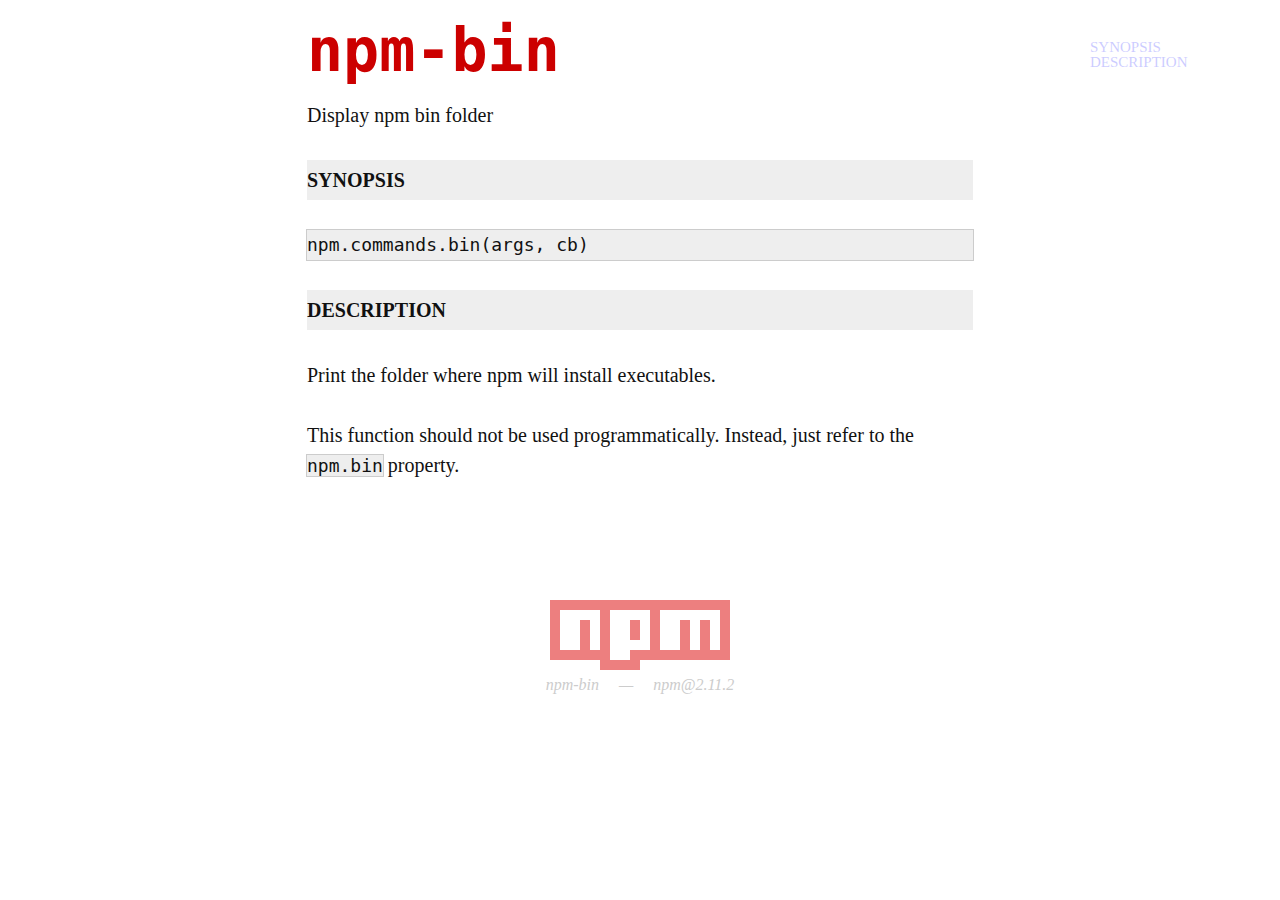
<file: node-v0.12.6-darwin-x64/lib/node_modules/npm/html/doc/api/npm-bin.html>
<!doctype html>
<html>
  <title>npm-bin</title>
  <meta http-equiv="content-type" value="text/html;utf-8">
  <link rel="stylesheet" type="text/css" href="../../static/style.css">
  <link rel="canonical" href="https://www.npmjs.org/doc/api/npm-bin.html">
  <script async=true src="../../static/toc.js"></script>

  <body>
    <div id="wrapper">

<h1><a href="../api/npm-bin.html">npm-bin</a></h1> <p>Display npm bin folder</p>
<h2 id="synopsis">SYNOPSIS</h2>
<pre><code>npm.commands.bin(args, cb)
</code></pre><h2 id="description">DESCRIPTION</h2>
<p>Print the folder where npm will install executables.</p>
<p>This function should not be used programmatically.  Instead, just refer
to the <code>npm.bin</code> property.</p>

</div>

<table border=0 cellspacing=0 cellpadding=0 id=npmlogo>
<tr><td style="width:180px;height:10px;background:rgb(237,127,127)" colspan=18>&nbsp;</td></tr>
<tr><td rowspan=4 style="width:10px;height:10px;background:rgb(237,127,127)">&nbsp;</td><td style="width:40px;height:10px;background:#fff" colspan=4>&nbsp;</td><td style="width:10px;height:10px;background:rgb(237,127,127)" rowspan=4>&nbsp;</td><td style="width:40px;height:10px;background:#fff" colspan=4>&nbsp;</td><td rowspan=4 style="width:10px;height:10px;background:rgb(237,127,127)">&nbsp;</td><td colspan=6 style="width:60px;height:10px;background:#fff">&nbsp;</td><td style="width:10px;height:10px;background:rgb(237,127,127)" rowspan=4>&nbsp;</td></tr>
<tr><td colspan=2 style="width:20px;height:30px;background:#fff" rowspan=3>&nbsp;</td><td style="width:10px;height:10px;background:rgb(237,127,127)" rowspan=3>&nbsp;</td><td style="width:10px;height:10px;background:#fff" rowspan=3>&nbsp;</td><td style="width:20px;height:10px;background:#fff" rowspan=4 colspan=2>&nbsp;</td><td style="width:10px;height:20px;background:rgb(237,127,127)" rowspan=2>&nbsp;</td><td style="width:10px;height:10px;background:#fff" rowspan=3>&nbsp;</td><td style="width:20px;height:10px;background:#fff" rowspan=3 colspan=2>&nbsp;</td><td style="width:10px;height:10px;background:rgb(237,127,127)" rowspan=3>&nbsp;</td><td style="width:10px;height:10px;background:#fff" rowspan=3>&nbsp;</td><td style="width:10px;height:10px;background:rgb(237,127,127)" rowspan=3>&nbsp;</td></tr>
<tr><td style="width:10px;height:10px;background:#fff" rowspan=2>&nbsp;</td></tr>
<tr><td style="width:10px;height:10px;background:#fff">&nbsp;</td></tr>
<tr><td style="width:60px;height:10px;background:rgb(237,127,127)" colspan=6>&nbsp;</td><td colspan=10 style="width:10px;height:10px;background:rgb(237,127,127)">&nbsp;</td></tr>
<tr><td colspan=5 style="width:50px;height:10px;background:#fff">&nbsp;</td><td style="width:40px;height:10px;background:rgb(237,127,127)" colspan=4>&nbsp;</td><td style="width:90px;height:10px;background:#fff" colspan=9>&nbsp;</td></tr>
</table>
<p id="footer">npm-bin &mdash; npm@2.11.2</p>
</file>
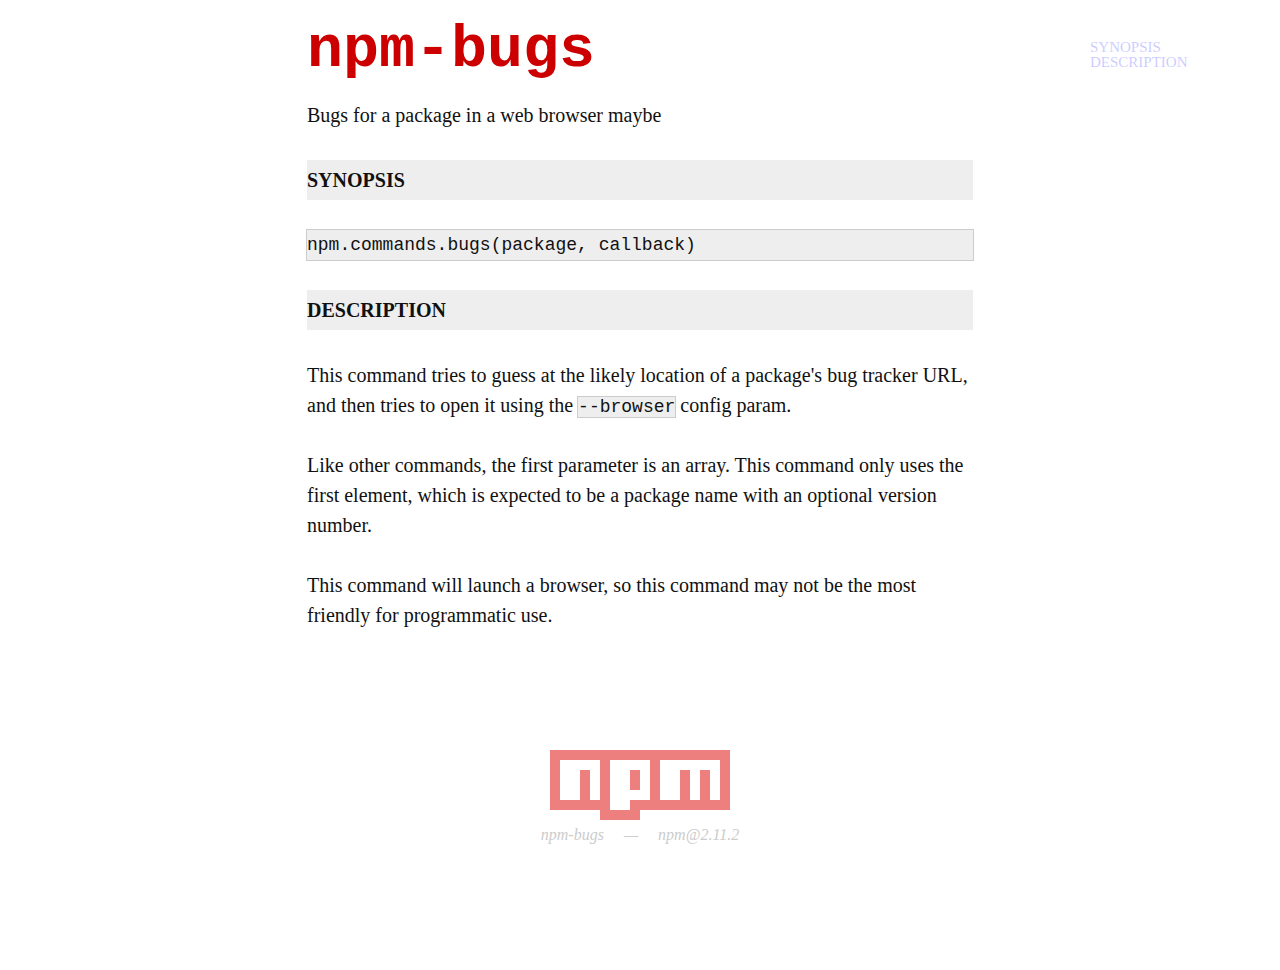
<file: node-v0.12.6-darwin-x64/lib/node_modules/npm/html/doc/api/npm-bugs.html>
<!doctype html>
<html>
  <title>npm-bugs</title>
  <meta http-equiv="content-type" value="text/html;utf-8">
  <link rel="stylesheet" type="text/css" href="../../static/style.css">
  <link rel="canonical" href="https://www.npmjs.org/doc/api/npm-bugs.html">
  <script async=true src="../../static/toc.js"></script>

  <body>
    <div id="wrapper">

<h1><a href="../api/npm-bugs.html">npm-bugs</a></h1> <p>Bugs for a package in a web browser maybe</p>
<h2 id="synopsis">SYNOPSIS</h2>
<pre><code>npm.commands.bugs(package, callback)
</code></pre><h2 id="description">DESCRIPTION</h2>
<p>This command tries to guess at the likely location of a package&#39;s
bug tracker URL, and then tries to open it using the <code>--browser</code>
config param.</p>
<p>Like other commands, the first parameter is an array. This command only
uses the first element, which is expected to be a package name with an
optional version number.</p>
<p>This command will launch a browser, so this command may not be the most
friendly for programmatic use.</p>

</div>

<table border=0 cellspacing=0 cellpadding=0 id=npmlogo>
<tr><td style="width:180px;height:10px;background:rgb(237,127,127)" colspan=18>&nbsp;</td></tr>
<tr><td rowspan=4 style="width:10px;height:10px;background:rgb(237,127,127)">&nbsp;</td><td style="width:40px;height:10px;background:#fff" colspan=4>&nbsp;</td><td style="width:10px;height:10px;background:rgb(237,127,127)" rowspan=4>&nbsp;</td><td style="width:40px;height:10px;background:#fff" colspan=4>&nbsp;</td><td rowspan=4 style="width:10px;height:10px;background:rgb(237,127,127)">&nbsp;</td><td colspan=6 style="width:60px;height:10px;background:#fff">&nbsp;</td><td style="width:10px;height:10px;background:rgb(237,127,127)" rowspan=4>&nbsp;</td></tr>
<tr><td colspan=2 style="width:20px;height:30px;background:#fff" rowspan=3>&nbsp;</td><td style="width:10px;height:10px;background:rgb(237,127,127)" rowspan=3>&nbsp;</td><td style="width:10px;height:10px;background:#fff" rowspan=3>&nbsp;</td><td style="width:20px;height:10px;background:#fff" rowspan=4 colspan=2>&nbsp;</td><td style="width:10px;height:20px;background:rgb(237,127,127)" rowspan=2>&nbsp;</td><td style="width:10px;height:10px;background:#fff" rowspan=3>&nbsp;</td><td style="width:20px;height:10px;background:#fff" rowspan=3 colspan=2>&nbsp;</td><td style="width:10px;height:10px;background:rgb(237,127,127)" rowspan=3>&nbsp;</td><td style="width:10px;height:10px;background:#fff" rowspan=3>&nbsp;</td><td style="width:10px;height:10px;background:rgb(237,127,127)" rowspan=3>&nbsp;</td></tr>
<tr><td style="width:10px;height:10px;background:#fff" rowspan=2>&nbsp;</td></tr>
<tr><td style="width:10px;height:10px;background:#fff">&nbsp;</td></tr>
<tr><td style="width:60px;height:10px;background:rgb(237,127,127)" colspan=6>&nbsp;</td><td colspan=10 style="width:10px;height:10px;background:rgb(237,127,127)">&nbsp;</td></tr>
<tr><td colspan=5 style="width:50px;height:10px;background:#fff">&nbsp;</td><td style="width:40px;height:10px;background:rgb(237,127,127)" colspan=4>&nbsp;</td><td style="width:90px;height:10px;background:#fff" colspan=9>&nbsp;</td></tr>
</table>
<p id="footer">npm-bugs &mdash; npm@2.11.2</p>
</file>
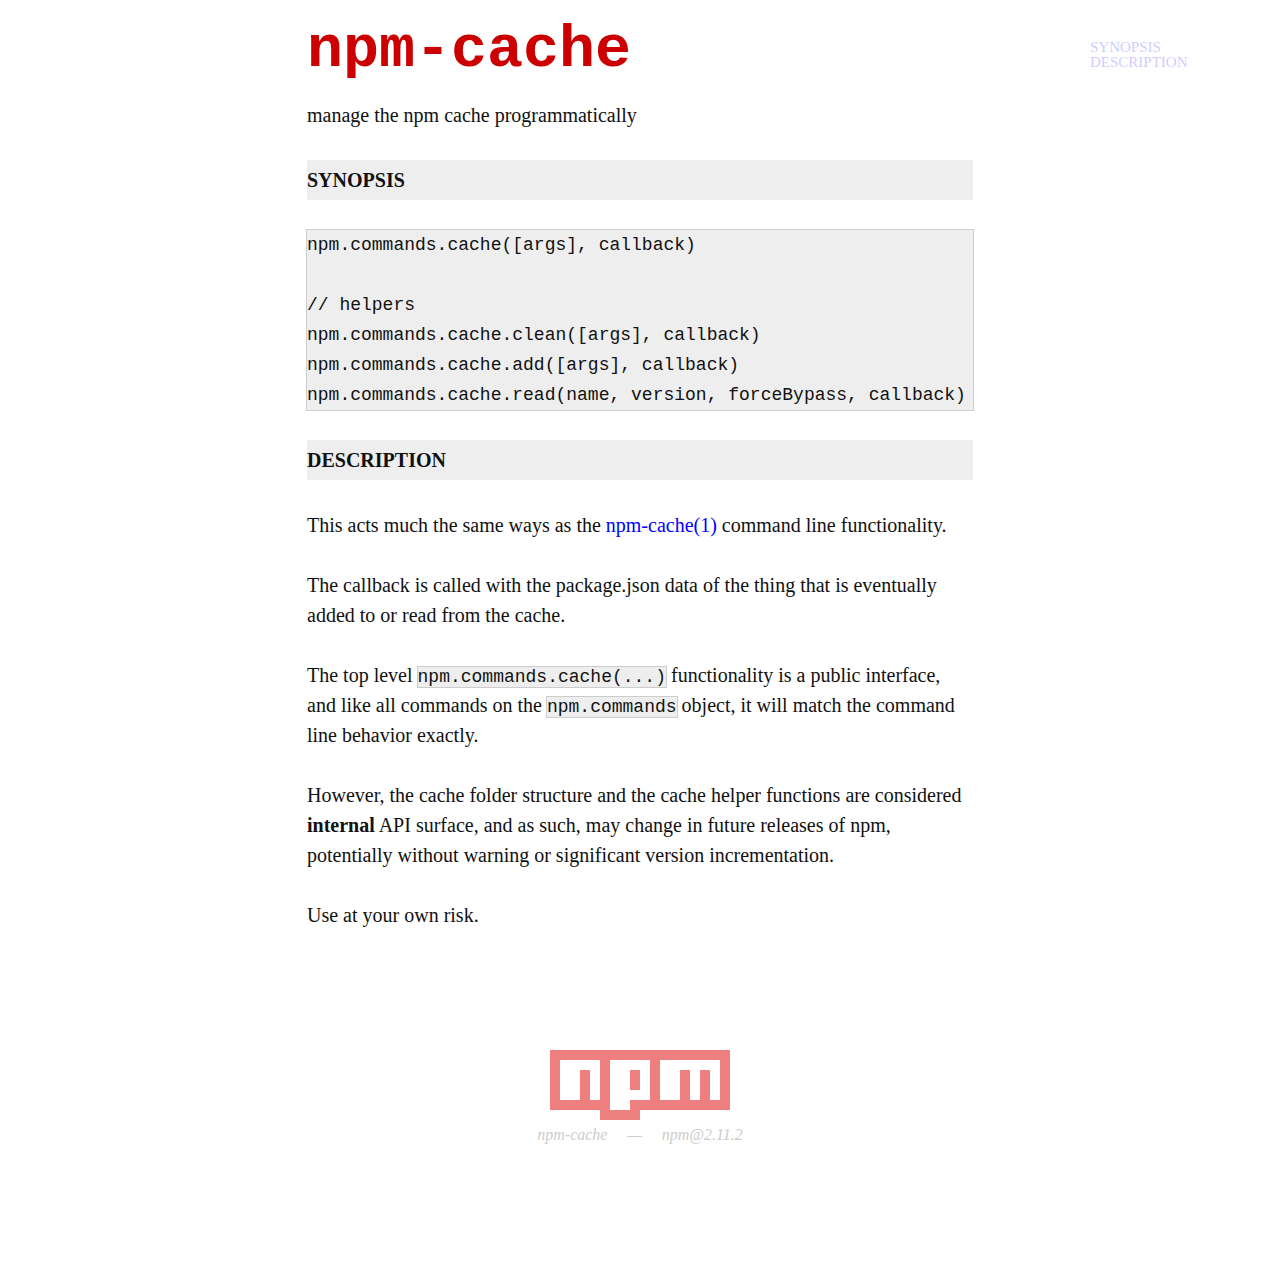
<file: node-v0.12.6-darwin-x64/lib/node_modules/npm/html/doc/api/npm-cache.html>
<!doctype html>
<html>
  <title>npm-cache</title>
  <meta http-equiv="content-type" value="text/html;utf-8">
  <link rel="stylesheet" type="text/css" href="../../static/style.css">
  <link rel="canonical" href="https://www.npmjs.org/doc/api/npm-cache.html">
  <script async=true src="../../static/toc.js"></script>

  <body>
    <div id="wrapper">

<h1><a href="../api/npm-cache.html">npm-cache</a></h1> <p>manage the npm cache programmatically</p>
<h2 id="synopsis">SYNOPSIS</h2>
<pre><code>npm.commands.cache([args], callback)

// helpers
npm.commands.cache.clean([args], callback)
npm.commands.cache.add([args], callback)
npm.commands.cache.read(name, version, forceBypass, callback)
</code></pre><h2 id="description">DESCRIPTION</h2>
<p>This acts much the same ways as the <a href="../cli/npm-cache.html"><a href="../cli/npm-cache.html">npm-cache(1)</a></a> command line
functionality.</p>
<p>The callback is called with the package.json data of the thing that is
eventually added to or read from the cache.</p>
<p>The top level <code>npm.commands.cache(...)</code> functionality is a public
interface, and like all commands on the <code>npm.commands</code> object, it will
match the command line behavior exactly.</p>
<p>However, the cache folder structure and the cache helper functions are
considered <strong>internal</strong> API surface, and as such, may change in future
releases of npm, potentially without warning or significant version
incrementation.</p>
<p>Use at your own risk.</p>

</div>

<table border=0 cellspacing=0 cellpadding=0 id=npmlogo>
<tr><td style="width:180px;height:10px;background:rgb(237,127,127)" colspan=18>&nbsp;</td></tr>
<tr><td rowspan=4 style="width:10px;height:10px;background:rgb(237,127,127)">&nbsp;</td><td style="width:40px;height:10px;background:#fff" colspan=4>&nbsp;</td><td style="width:10px;height:10px;background:rgb(237,127,127)" rowspan=4>&nbsp;</td><td style="width:40px;height:10px;background:#fff" colspan=4>&nbsp;</td><td rowspan=4 style="width:10px;height:10px;background:rgb(237,127,127)">&nbsp;</td><td colspan=6 style="width:60px;height:10px;background:#fff">&nbsp;</td><td style="width:10px;height:10px;background:rgb(237,127,127)" rowspan=4>&nbsp;</td></tr>
<tr><td colspan=2 style="width:20px;height:30px;background:#fff" rowspan=3>&nbsp;</td><td style="width:10px;height:10px;background:rgb(237,127,127)" rowspan=3>&nbsp;</td><td style="width:10px;height:10px;background:#fff" rowspan=3>&nbsp;</td><td style="width:20px;height:10px;background:#fff" rowspan=4 colspan=2>&nbsp;</td><td style="width:10px;height:20px;background:rgb(237,127,127)" rowspan=2>&nbsp;</td><td style="width:10px;height:10px;background:#fff" rowspan=3>&nbsp;</td><td style="width:20px;height:10px;background:#fff" rowspan=3 colspan=2>&nbsp;</td><td style="width:10px;height:10px;background:rgb(237,127,127)" rowspan=3>&nbsp;</td><td style="width:10px;height:10px;background:#fff" rowspan=3>&nbsp;</td><td style="width:10px;height:10px;background:rgb(237,127,127)" rowspan=3>&nbsp;</td></tr>
<tr><td style="width:10px;height:10px;background:#fff" rowspan=2>&nbsp;</td></tr>
<tr><td style="width:10px;height:10px;background:#fff">&nbsp;</td></tr>
<tr><td style="width:60px;height:10px;background:rgb(237,127,127)" colspan=6>&nbsp;</td><td colspan=10 style="width:10px;height:10px;background:rgb(237,127,127)">&nbsp;</td></tr>
<tr><td colspan=5 style="width:50px;height:10px;background:#fff">&nbsp;</td><td style="width:40px;height:10px;background:rgb(237,127,127)" colspan=4>&nbsp;</td><td style="width:90px;height:10px;background:#fff" colspan=9>&nbsp;</td></tr>
</table>
<p id="footer">npm-cache &mdash; npm@2.11.2</p>
</file>
<file: node-v0.12.6-darwin-x64/lib/node_modules/npm/html/static/style.css>
/* reset */
* {
    margin:0;
    padding:0;
    border:none;
    font-family:inherit;
    font-size:inherit;
    font-weight:inherit;
}
:target::before {
  content:" >>> ";
  position:absolute;
  display:block;
  opacity:0.5;
  color:#f00;
  margin:0 0 0 -2em;
}
abbr, acronym {
  border-bottom:1px dotted #aaa;
}
kbd, code, pre {
  font-family:monospace;
    margin:0;
    font-size:18px;
    line-height:24px;
  background:#eee;
  outline:1px solid #ccc;
}
kbd code, kbd pre, kbd kbd,
pre code, pre pre, pre kbd,
code code, code pre, code kbd { outline: none }
.dollar::before {
  content:"$ ";
  display:inline;
}
p, ul, ol, dl, pre {
    margin:30px 0;
    line-height:30px;
}
hr {
    margin:30px auto 29px;
    width:66%;
    height:1px;
    background:#aaa;
}
pre {
    display:block;
}
dd :first-child {
    margin-top:0;
}

body {
    quotes:"“" "”" "‘" "’";
    width:666px;
    margin:30px auto 120px;
    font-family:Times New Roman, serif;
    font-size:20px;
    background:#fff;
    line-height:30px;
    color:#111;
}

blockquote {
    position:relative;
    font-size:16px;
    line-height:30px;
    font-weight:bold;
    width:85%;
    margin:0 auto;
}
blockquote::before {
    font-size:90px;
    display:block;
    position:absolute;
    top:20px;
    right:100%;
    content:"“";
    padding-right:10px;
    color:#ccc;
}
.source cite::before {
    content:"— ";
}
.source {
    padding-left:20%;
    margin-top:30px;
}
.source cite span {
    font-style:normal;
}
blockquote p {
    margin-bottom:0;
}
.quote blockquote {
    font-weight:normal;
}

h1, h2, h3, h4, h5, h6, dt, #header {
  font-family:serif;
  font-size:20px;
  font-weight:bold;
}
h2 {
  background:#eee;
}
h1, h2 {
  line-height:40px;
}

i, em, cite {
    font-style:italic;
}
b, strong { 
    font-weight:bold;
}
i, em, cite, b, strong, small {
    line-height:28px;
}
small, .small, .small *, aside {
    font-style:italic;
    color:#669;
    font-size:18px;
}
small a, .small a {
    text-decoration:underline;
}
del {
    text-decoration:line-through;
}
ins {
    text-decoration:underline;
}
.alignright { display:block; float:right; margin-left:1em; }
.alignleft { display:block; float:left; margin-right:1em; }

q:before, q q q:before, q q q q q:before, q q q q q q q:before { content:"“"; }
q q:before, q q q q:before, q q q q q q:before, q q q q q q q q:before { content:"‘"; }
q:after, q q q:after, q q q q q:after, q q q q q q q:after { content:"”"; }
q q:after, q q q q:after, q q q q q q:after, q q q q q q q q:after { content:"’"; }

a { color:#00f; text-decoration:none; }
a:visited { color:#636; }
a:hover, a:active { color:#c00!important; text-decoration:underline; }

h1 {
  font-weight:bold;
  background:#fff;
}
h1 a, h1 a:visited {
  font-family:monospace;
  font-size:60px;
  color:#c00;
  display:block;
}
h1 a:focus, h1 a:hover, h1 a:active {
  color:#f00!important;
  text-decoration:none;
}

.navigation {
    display:table;
    width:100%;
    margin:0 0 30px 0;
    position:relative;
}
#nav-above {
    margin-bottom:0;
}
.navigation .nav-previous {
    display:table-cell;
    text-align:left;
    width:50%;
}
/* hang the » and « off into the margins */
.navigation .nav-previous a:before, .navigation .nav-next a:after {
    content: "«";
    display:block;
    height:30px;
    margin-bottom:-30px;
    text-decoration:none;
    margin-left:-15px;
}
.navigation .nav-next a:after {
    content: "»";
    text-align:right;
    margin-left:0;
    margin-top:-30px;
    margin-right:-15px;
}


.navigation .nav-next {
    display:table-cell;
    text-align:right;
    width:50%;
}
.navigation a {
    display:block;
    width:100%;
    height:100%;
}

input, button, textarea {
    border:0;
    line-height:30px;
}
textarea {
    height:300px;
}
input {
    height:30px;
    line-height:30px;
}
input.submit, input#submit, input.button, button, input[type=submit] {
    cursor:hand; cursor:pointer;
    outline:1px solid #ccc;
}

#wrapper {
    margin-bottom:90px;
    position:relative;
    z-index:1;
    *zoom:1;
    background:#fff;
}
#wrapper:after {
    display:block;
    content:".";
    visibility:hidden;
    width:0;
    height:0;
    clear:both;
}

.sidebar .xoxo > li {
    float:left;
    width:50%;
}
.sidebar li {
    list-style:none;
}
.sidebar #elsewhere {
    margin-left:-10%;
    margin-right:-10%;
}
.sidebar #rss-links, .sidebar #twitter-feeds {
    float:right;
    clear:right;
    width:20%;
}
.sidebar #comment {
  clear:both;
  float:none;
  width:100%;
}
.sidebar #search {
    clear:both;
    float:none;
    width:100%;
}
.sidebar #search h2 {
    margin-left:40%;
}
.sidebar #search #s {
    width:90%;
    float:left;
}
.sidebar #search #searchsubmit {
    width:10%;
    float:right;
}
.sidebar * {
    font-size:15px;
    line-height:30px;
}

#footer, #footer * {
  text-align:center;
  font-size:16px;
  color:#ccc;
  font-style:italic;
  word-spacing:1em;
  margin-top:0;
}

#toc {
  position:absolute;
  top:0;
  right:0;
  padding:40px 0 40px 20px;
  margin:0;
  width:200px;
  opacity:0.2;
  z-index:-1;
}
#toc:hover {
  opacity:1;
  background:#fff;
  z-index:999;
}
#toc ul {
  padding:0;
  margin:0;
}
#toc, #toc li {
  list-style-type:none;
  font-size:15px;
  line-height:15px;
}
#toc li {
  padding:0 0 0 10px;
}
#toc li a {
  position:relative;
  display:block;
}

table#npmlogo {
  line-height:10px;
  width:180px;
  margin:0 auto;
}

@media print {
    a[href] {
        color:inherit;
    }
    a[href]:after {
        white-space:nowrap;
        content:" " attr(href);
    }
    a[href^=\#], .navigation {
        display:none;
    }
}
</file>
